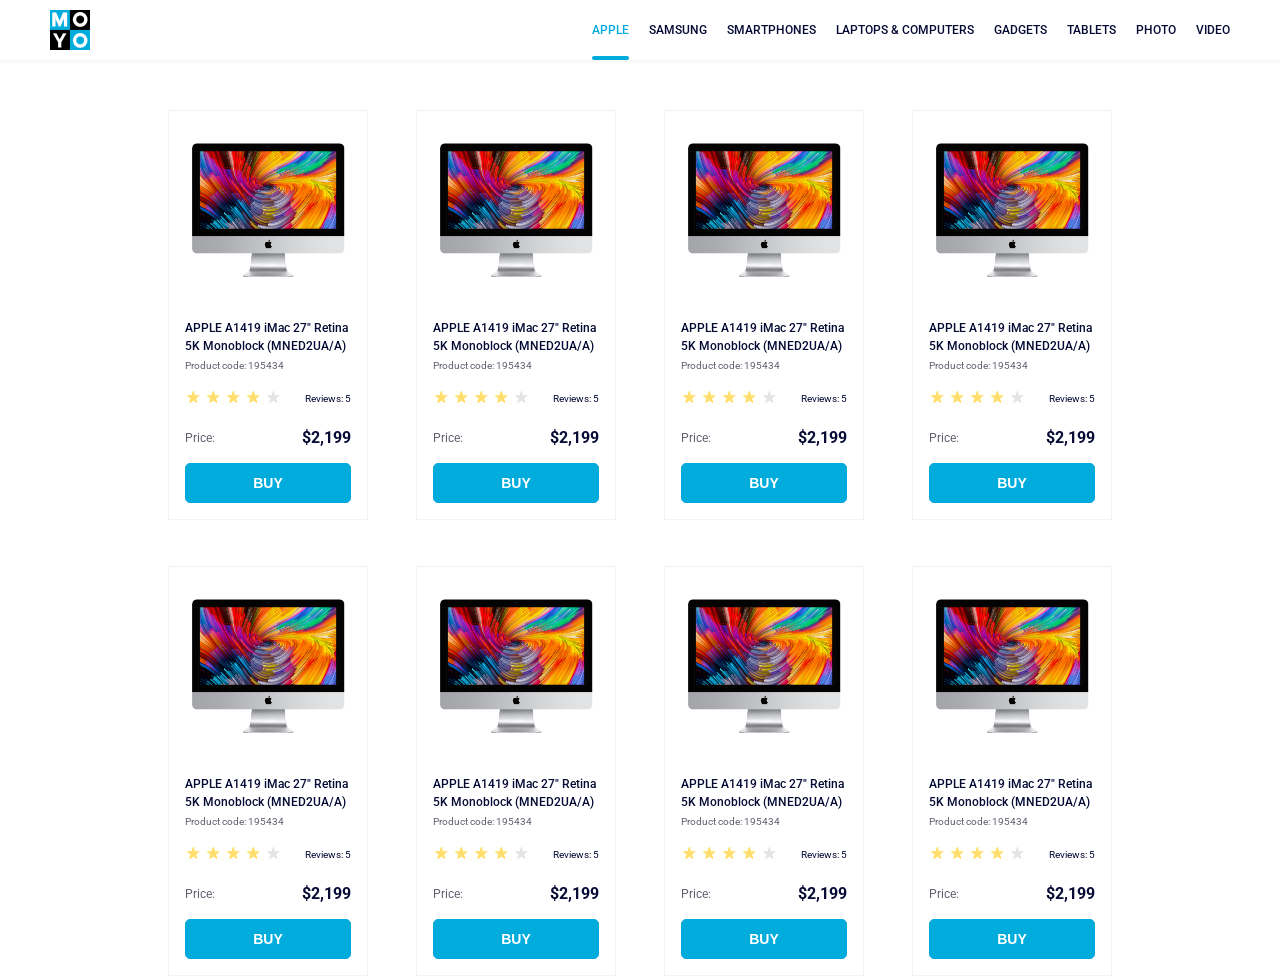
<file: index.html>
<!doctype html><html lang="en"><head><meta charset="utf-8"><meta name="viewport" content="width=device-width, initial-scale=1.0"><title>Catalog</title><link rel="preconnect" href="https://fonts.gstatic.com"><link href="https://fonts.googleapis.com/css2?family=Roboto:wght@400;500;700&display=swap" rel="stylesheet"><link rel="stylesheet" href="index.2d1c704e.css"></head><body> <header class="header"> <a href="index.html"> <img class="logo_img" src="logo.eddae0ff.png" alt="Mo-yo"> </a> <nav class="nav"> <ul class="nav_ul"> <li class="nav_li"> <a href="index.html" class="nav_a nav_a--is-active"> APPLE </a> </li> <li class="nav_li"> <a href="index.html" class="nav_a"> SAMSUNG </a> </li> <li class="nav_li"> <a href="index.html" class="nav_a"> SMARTPHONES </a> </li> <li class="nav_li"> <a href="index.html" class="nav_a nav_a--blue" id="underline" data-qa="nav-hover"> LAPTOPS & COMPUTERS </a> </li> <li class="nav_li"> <a href="index.html" class="nav_a"> GADGETS </a> </li> <li class="nav_li"> <a href="index.html" class="nav_a"> TABLETS </a> </li> <li class="nav_li"> <a href="index.html" class="nav_a"> PHOTO </a> </li> <li class="nav_li"> <a href="index.html" class="nav_a"> VIDEO </a> </li> </ul> </nav> </header> <main class="grid"> <div class="container" data-qa="card"> <div class="div"> <img class="div__img" src="imac.202c52ff.jpeg" alt="imac"> </div> <div class="menu"> <h1 class="menu__h1"> APPLE A1419 iMac 27" Retina 5K Monoblock (MNED2UA/A) </h1> <h2 class="menu__h2">Product code: 195434</h2> <div class="menu__stars"> <div class="stars"> <span class="stars__star"></span> <span class="stars__star"></span> <span class="stars__star"></span> <span class="stars__star"></span> <span class="stars__star"></span> </div> <div class="menu__stars-text">Reviews: 5</div> </div> <div class="menu__price"> <div class="menu__price-text">Price:</div> <div class="menu__price-many">$2,199</div> </div> </div> <div class="footer"> <button type="button" class="footer__button"> Buy </button> </div> </div> <div class="container"> <div class="div"> <img class="div__img" src="imac.202c52ff.jpeg" alt="imac"> </div> <div class="menu"> <h1 class="menu__h1"> APPLE A1419 iMac 27" Retina 5K Monoblock (MNED2UA/A) </h1> <h2 class="menu__h2">Product code: 195434</h2> <div class="menu__stars"> <div class="stars"> <span class="stars__star"></span> <span class="stars__star"></span> <span class="stars__star"></span> <span class="stars__star"></span> <span class="stars__star"></span> </div> <div class="menu__stars-text">Reviews: 5</div> </div> <div class="menu__price"> <div class="menu__price-text">Price:</div> <div class="menu__price-many">$2,199</div> </div> </div> <div class="footer"> <button data-qa="card-hover" type="button" class="footer__button"> Buy </button> </div> </div> <div class="container"> <div class="div"> <img class="div__img" src="imac.202c52ff.jpeg" alt="imac"> </div> <div class="menu"> <h1 class="menu__h1"> APPLE A1419 iMac 27" Retina 5K Monoblock (MNED2UA/A) </h1> <h2 class="menu__h2">Product code: 195434</h2> <div class="menu__stars"> <div class="stars"> <span class="stars__star"></span> <span class="stars__star"></span> <span class="stars__star"></span> <span class="stars__star"></span> <span class="stars__star"></span> </div> <div class="menu__stars-text">Reviews: 5</div> </div> <div class="menu__price"> <div class="menu__price-text">Price:</div> <div class="menu__price-many">$2,199</div> </div> </div> <div class="footer"> <button type="button" class="footer__button"> Buy </button> </div> </div> <div class="container"> <div class="div"> <img class="div__img" src="imac.202c52ff.jpeg" alt="imac"> </div> <div class="menu"> <h1 class="menu__h1"> APPLE A1419 iMac 27" Retina 5K Monoblock (MNED2UA/A) </h1> <h2 class="menu__h2">Product code: 195434</h2> <div class="menu__stars"> <div class="stars"> <span class="stars__star"></span> <span class="stars__star"></span> <span class="stars__star"></span> <span class="stars__star"></span> <span class="stars__star"></span> </div> <div class="menu__stars-text">Reviews: 5</div> </div> <div class="menu__price"> <div class="menu__price-text">Price:</div> <div class="menu__price-many">$2,199</div> </div> </div> <div class="footer"> <button type="button" class="footer__button"> Buy </button> </div> </div> <div class="container"> <div class="div"> <img class="div__img" src="imac.202c52ff.jpeg" alt="imac"> </div> <div class="menu"> <h1 class="menu__h1"> APPLE A1419 iMac 27" Retina 5K Monoblock (MNED2UA/A) </h1> <h2 class="menu__h2">Product code: 195434</h2> <div class="menu__stars"> <div class="stars"> <span class="stars__star"></span> <span class="stars__star"></span> <span class="stars__star"></span> <span class="stars__star"></span> <span class="stars__star"></span> </div> <div class="menu__stars-text">Reviews: 5</div> </div> <div class="menu__price"> <div class="menu__price-text">Price:</div> <div class="menu__price-many">$2,199</div> </div> </div> <div class="footer"> <button type="button" class="footer__button"> Buy </button> </div> </div> <div class="container"> <div class="div"> <img class="div__img" src="imac.202c52ff.jpeg" alt="imac"> </div> <div class="menu"> <h1 class="menu__h1"> APPLE A1419 iMac 27" Retina 5K Monoblock (MNED2UA/A) </h1> <h2 class="menu__h2">Product code: 195434</h2> <div class="menu__stars"> <div class="stars"> <span class="stars__star"></span> <span class="stars__star"></span> <span class="stars__star"></span> <span class="stars__star"></span> <span class="stars__star"></span> </div> <div class="menu__stars-text">Reviews: 5</div> </div> <div class="menu__price"> <div class="menu__price-text">Price:</div> <div class="menu__price-many">$2,199</div> </div> </div> <div class="footer"> <button type="button" class="footer__button"> Buy </button> </div> </div> <div class="container"> <div class="div"> <img class="div__img" src="imac.202c52ff.jpeg" alt="imac"> </div> <div class="menu"> <h1 class="menu__h1"> APPLE A1419 iMac 27" Retina 5K Monoblock (MNED2UA/A) </h1> <h2 class="menu__h2">Product code: 195434</h2> <div class="menu__stars"> <div class="stars"> <span class="stars__star"></span> <span class="stars__star"></span> <span class="stars__star"></span> <span class="stars__star"></span> <span class="stars__star"></span> </div> <div class="menu__stars-text">Reviews: 5</div> </div> <div class="menu__price"> <div class="menu__price-text">Price:</div> <div class="menu__price-many">$2,199</div> </div> </div> <div class="footer"> <button type="button" class="footer__button"> Buy </button> </div> </div> <div class="container"> <div class="div"> <img class="div__img" src="imac.202c52ff.jpeg" alt="imac"> </div> <div class="menu"> <h1 class="menu__h1"> APPLE A1419 iMac 27" Retina 5K Monoblock (MNED2UA/A) </h1> <h2 class="menu__h2">Product code: 195434</h2> <div class="menu__stars"> <div class="stars"> <span class="stars__star"></span> <span class="stars__star"></span> <span class="stars__star"></span> <span class="stars__star"></span> <span class="stars__star"></span> </div> <div class="menu__stars-text">Reviews: 5</div> </div> <div class="menu__price"> <div class="menu__price-text">Price:</div> <div class="menu__price-many">$2,199</div> </div> </div> <div class="footer"> <button type="button" class="footer__button"> Buy </button> </div> </div> </main> </body></html>
</file>
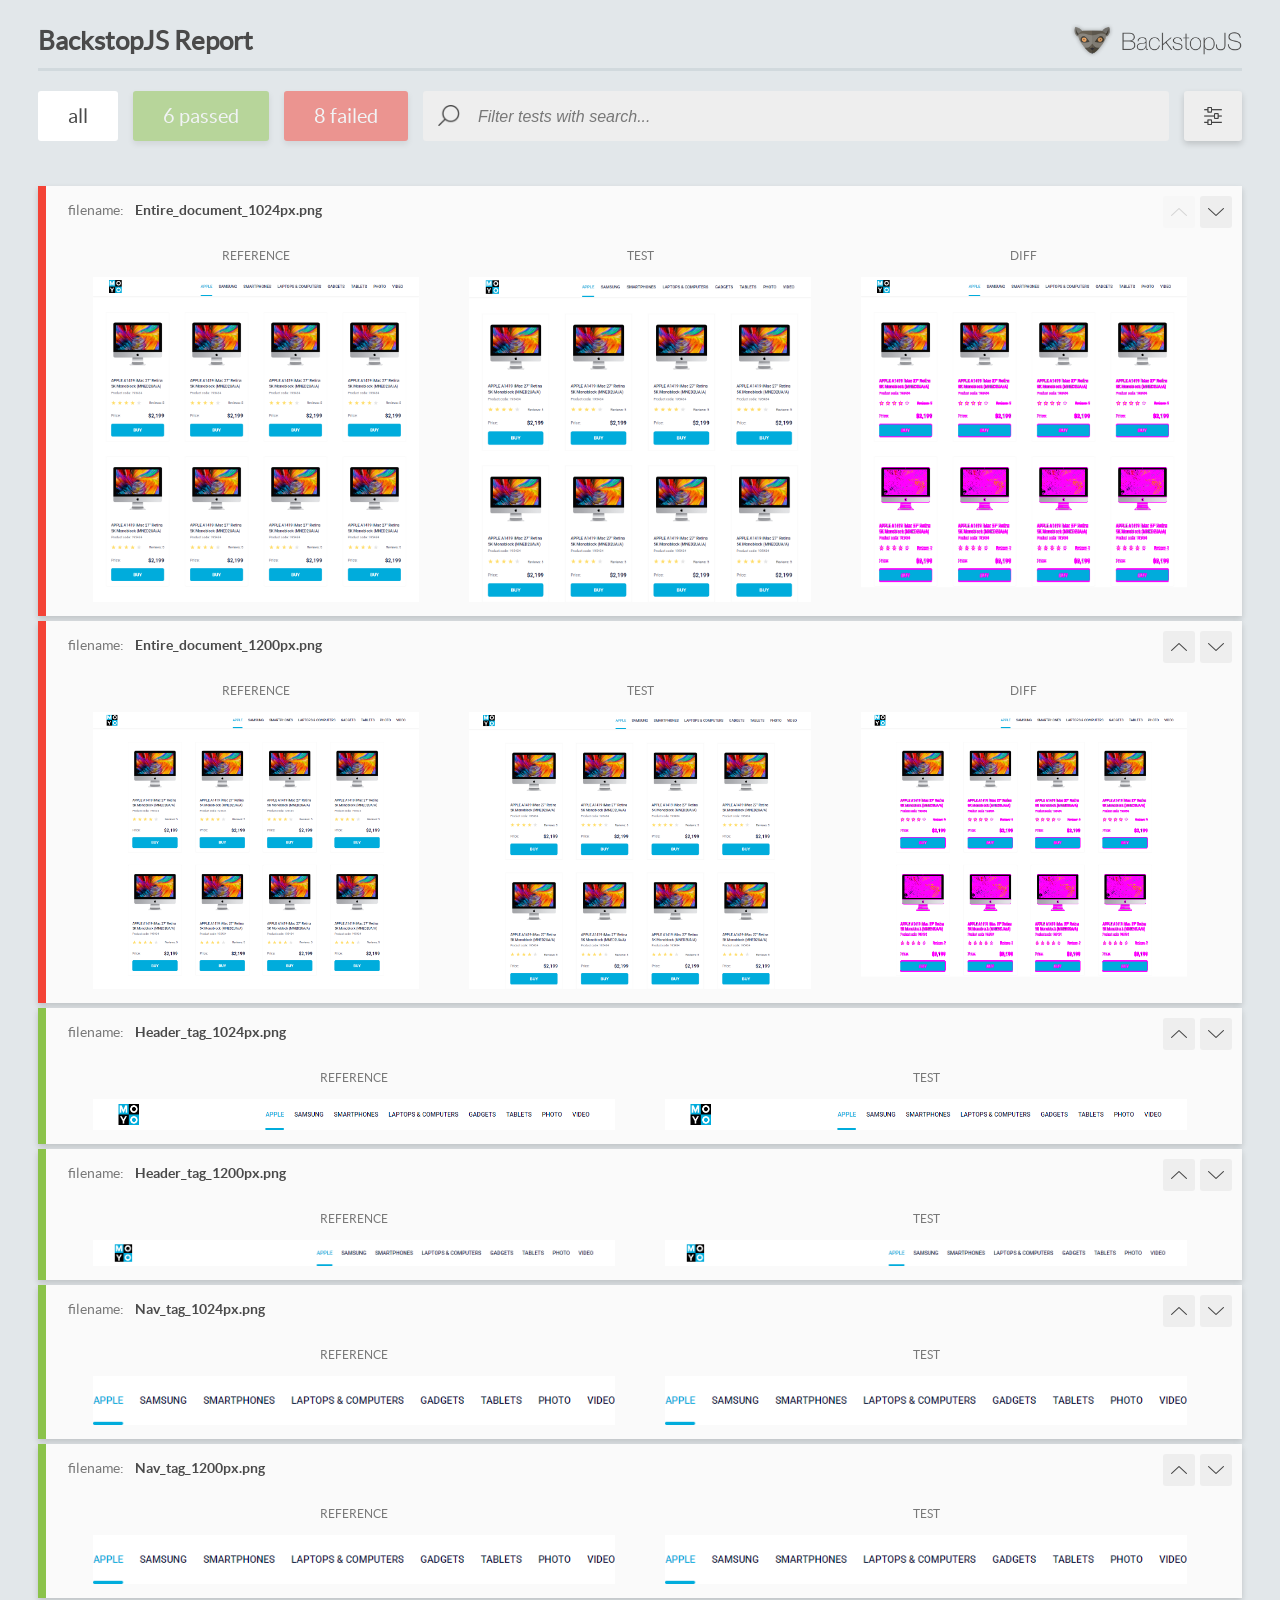
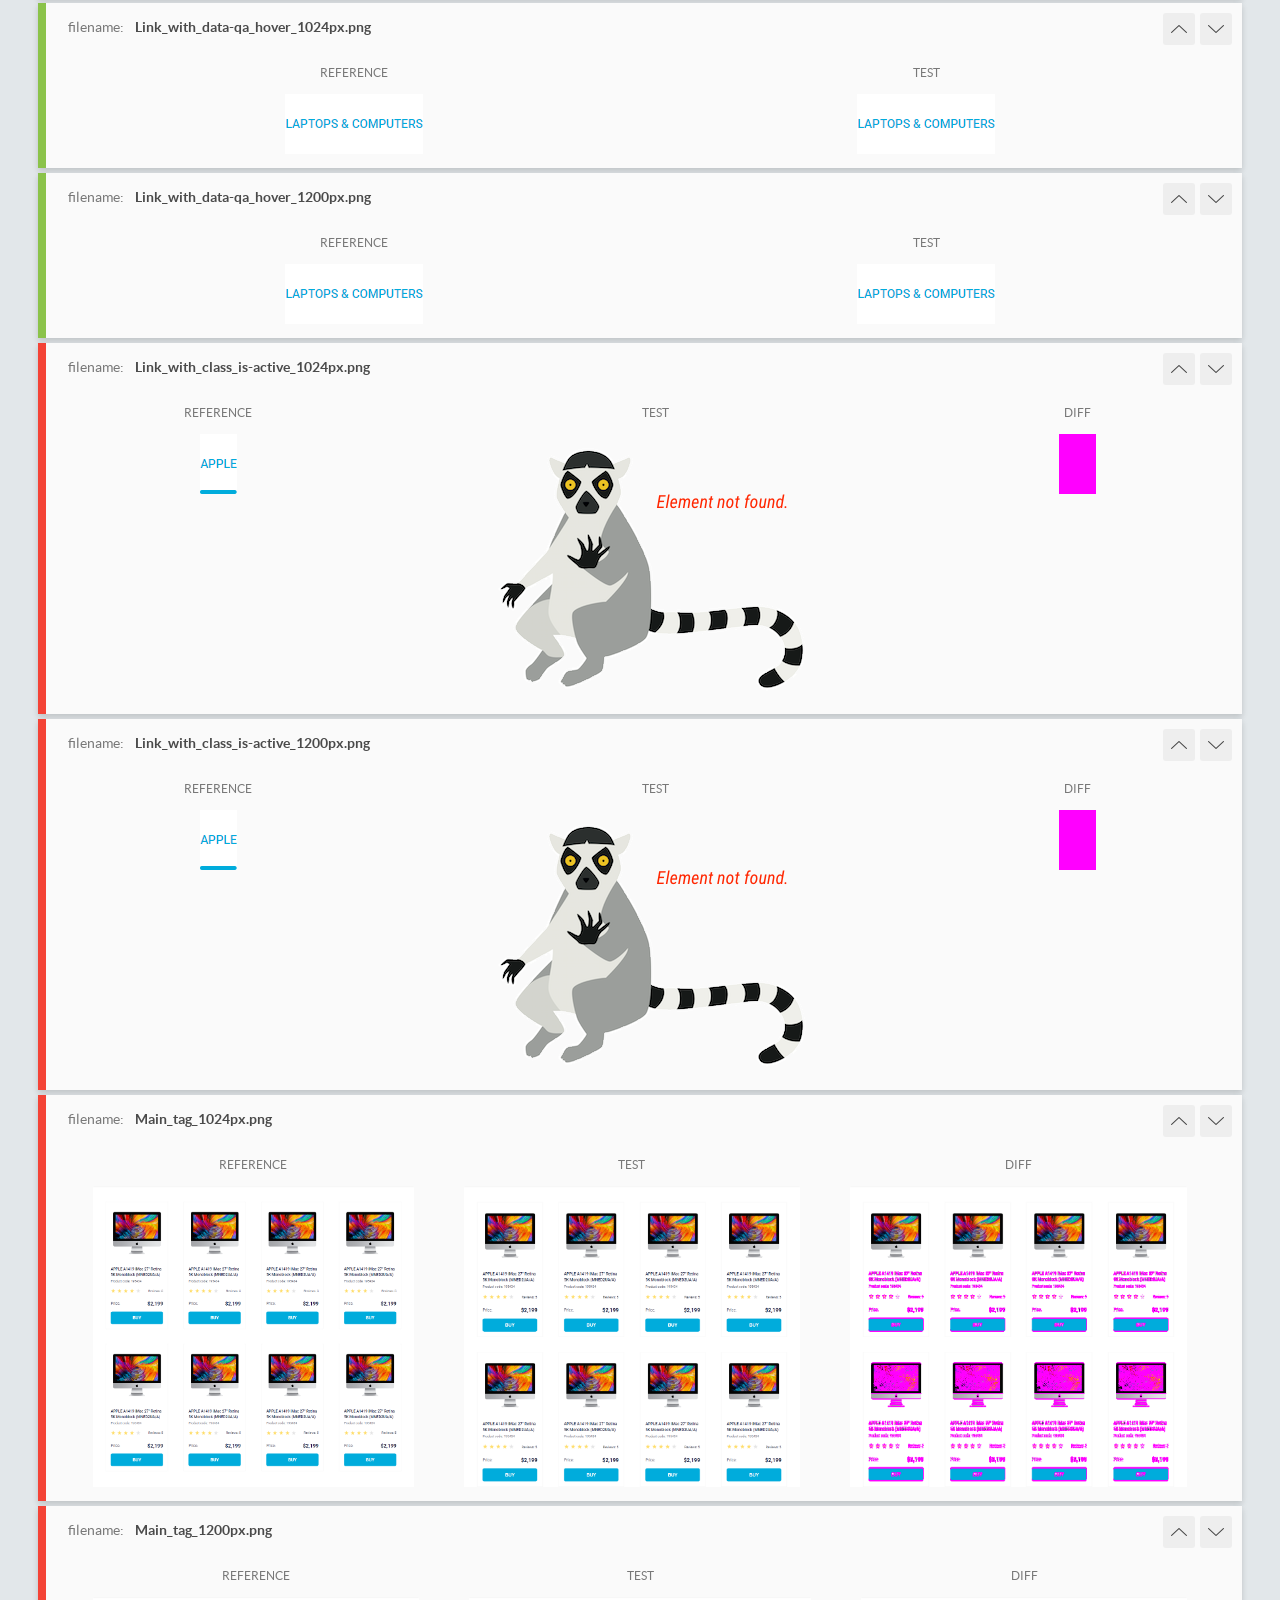
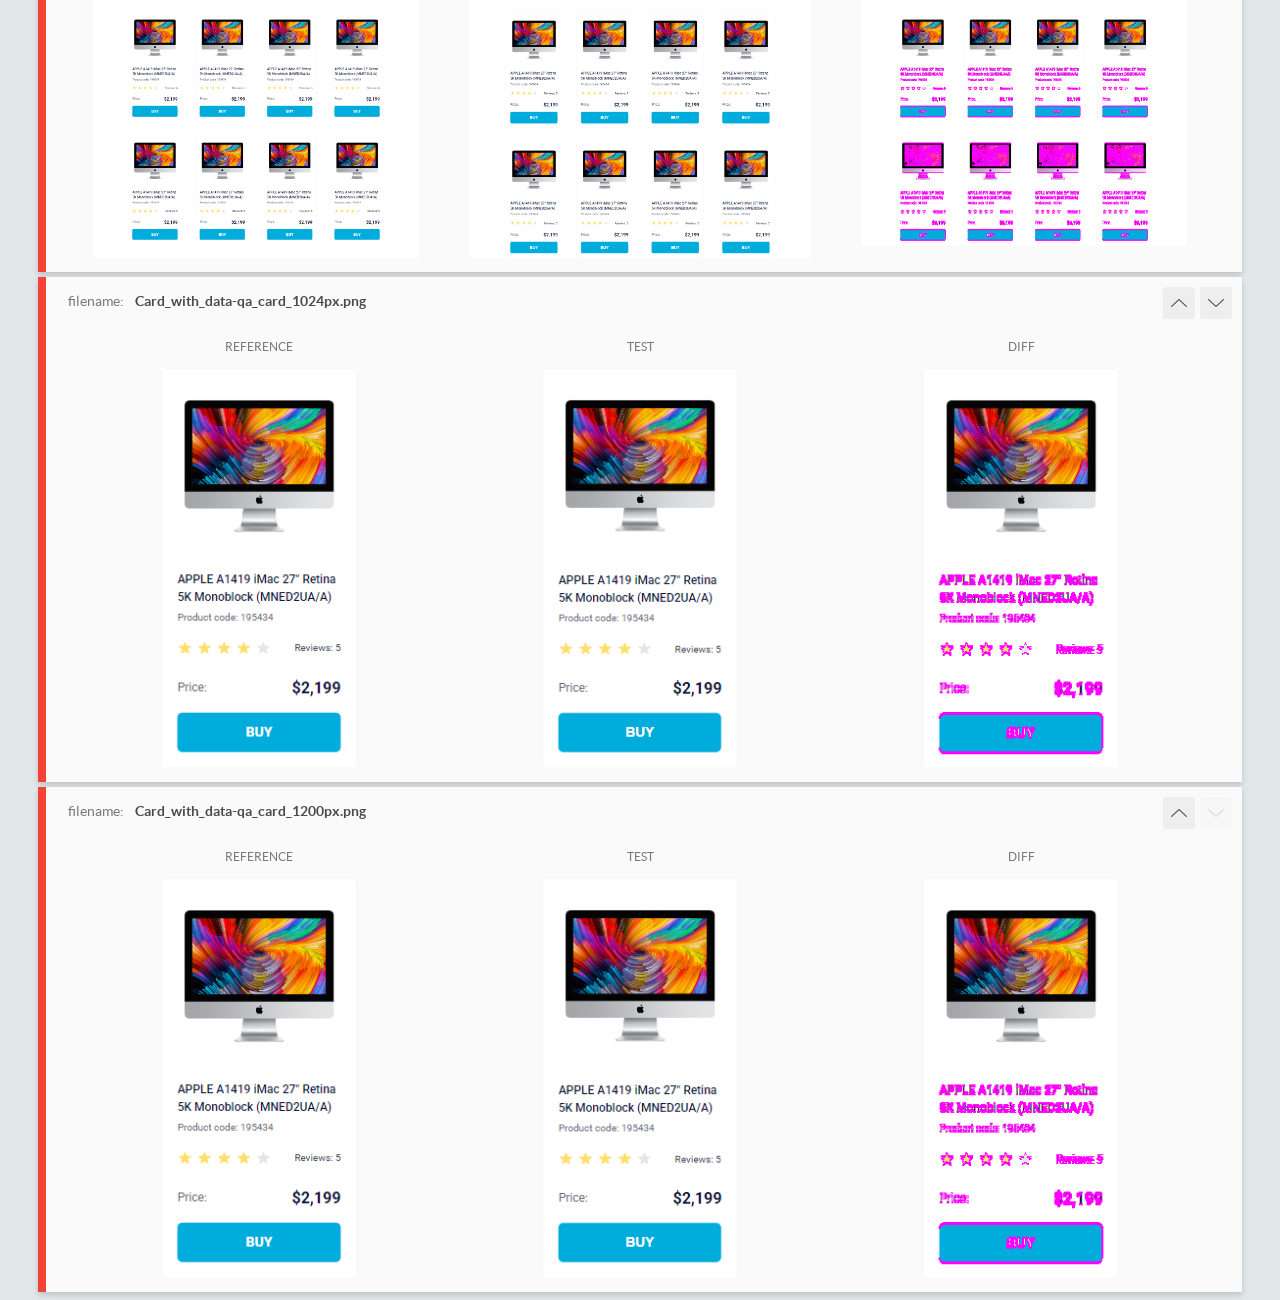
<file: report/html_report/index.html>
<!DOCTYPE html>
<html>
  <head>
    <meta charset="utf-8">
    <!-- Disable Cache -->
    <meta http-equiv="Cache-Control" content="no-cache, no-store, must-revalidate">
    <meta http-equiv="Pragma" content="no-cache">
    <meta http-equiv="Expires" content="0">

    <title>BackstopJS Report</title>

    <style>
      @font-face {
          font-family: 'latoregular';
          src: url('./assets/fonts/lato-regular-webfont.woff2') format('woff2'),
              url('./assets/fonts/lato-regular-webfont.woff') format('woff');
          font-weight: 400;
          font-style: normal;
      }
      @font-face {
          font-family: 'latobold';
          src: url('./assets/fonts/lato-bold-webfont.woff2') format('woff2'),
              url('./assets/fonts/lato-bold-webfont.woff') format('woff');
          font-weight: 700;
          font-style: normal;
      }

      .ReactModal__Body--open {
          overflow: hidden;
      }
      .ReactModal__Body--open .header {
        display: none;
      }

    </style>
  </head>
  <body style="background-color: #E2E7EA">
    <div id="root">

    </div>
    <script>
      function report (report) { // eslint-disable-line no-unused-vars
        window.tests = report;
      }
    </script>
    <script src="config.js"></script>
    <script src="index_bundle.js"></script>
  </body>
</html>
</file>
<file: index.2d1c704e.css>
body{margin:0}html{margin:0;padding:0;font-family:Roboto,Arial,sans-serif}.header{box-sizing:border-box;justify-content:space-between;width:100%;padding:0 50px;display:flex;box-shadow:0 2px 4px #0000000d}.logo_img{width:40px;height:40px;margin-top:10px}.nav{display:flex}.nav_ul{margin:0;padding:0;list-style:none;display:flex}.nav_li{margin-right:20px}.nav_li:last-child{margin-right:0}.nav_a{color:#060b35;text-transform:uppercase;align-items:center;height:60px;font-size:12px;font-weight:500;text-decoration:none;transition:transform .3s;display:flex}.nav_a:hover{-webkit-text-decoration:underline #00acdc;text-decoration:underline #00acdc}.nav_a--is-active{color:#00acdc;position:relative}.nav_a--blue:hover{color:#00acdc;text-decoration:none}.nav_a--is-active:after{content:"";background-color:#00acdc;border-radius:8px;height:4px;position:absolute;bottom:0;left:0;right:0}.stars{gap:4px;display:flex}.stars__star{background-image:url(star.822d561e.svg);background-position:50%;background-repeat:no-repeat;width:16px;height:16px}.stars__star:nth-child(-n+4){background-image:url(star-active.edda4c43.svg)}.grid{grid-gap:46px 48px;padding-top:50px;grid-template-columns:repeat(1,200px);justify-content:center;padding-inline:40px;display:grid}@media (width>=488px){.grid{grid-template-columns:repeat(2,200px)}}@media (width>=768px){.grid{grid-template-columns:repeat(3,200px)}}@media (width>=1024px){.grid{grid-template-columns:repeat(4,200px);padding-inline:128px}}.container{border:1px solid #f3f3f3}.div__img{padding-top:32px;width:160px;height:134px;margin:0 auto;padding-inline:19px}.menu{box-sizing:border-box;padding-top:38px;padding-inline:16px}.menu__h1{text-align:left;color:#060b35;margin:0;padding:0;font-size:12px;font-weight:500;line-height:18px;transition:transform .3s}.menu__h1:hover{color:#34568b}.menu__h2{text-align:left;color:#616070;margin:0;padding-top:4px;font-size:10px;font-weight:400;line-height:14px}.menu__stars{justify-content:space-between;gap:17px;width:166px;height:16px;padding-top:16px;display:flex}.menu__stars-text{text-align:right;color:#060b35;align-content:center;font-size:10px;font-weight:400;line-height:19px}.menu__price{justify-content:space-between;padding-top:24px;display:flex}.menu__price-text{color:#616070;text-align:left;font-size:12px;font-weight:400;line-height:18px}.menu__price-many{color:#060b35;text-align:right;font-size:16px;font-weight:700;line-height:18px}.footer{padding:16px}.footer__button{color:#fff;text-transform:uppercase;text-align:center;background:#00acdc;border:1px solid #00acdc;border-radius:5px;align-items:center;width:166px;height:40px;padding:0;font-size:14px;font-weight:700;line-height:16px;transition:transform .3s}.footer__button:hover{color:#00acdc;background:#fff}
/*# sourceMappingURL=index.2d1c704e.css.map */
</file>
